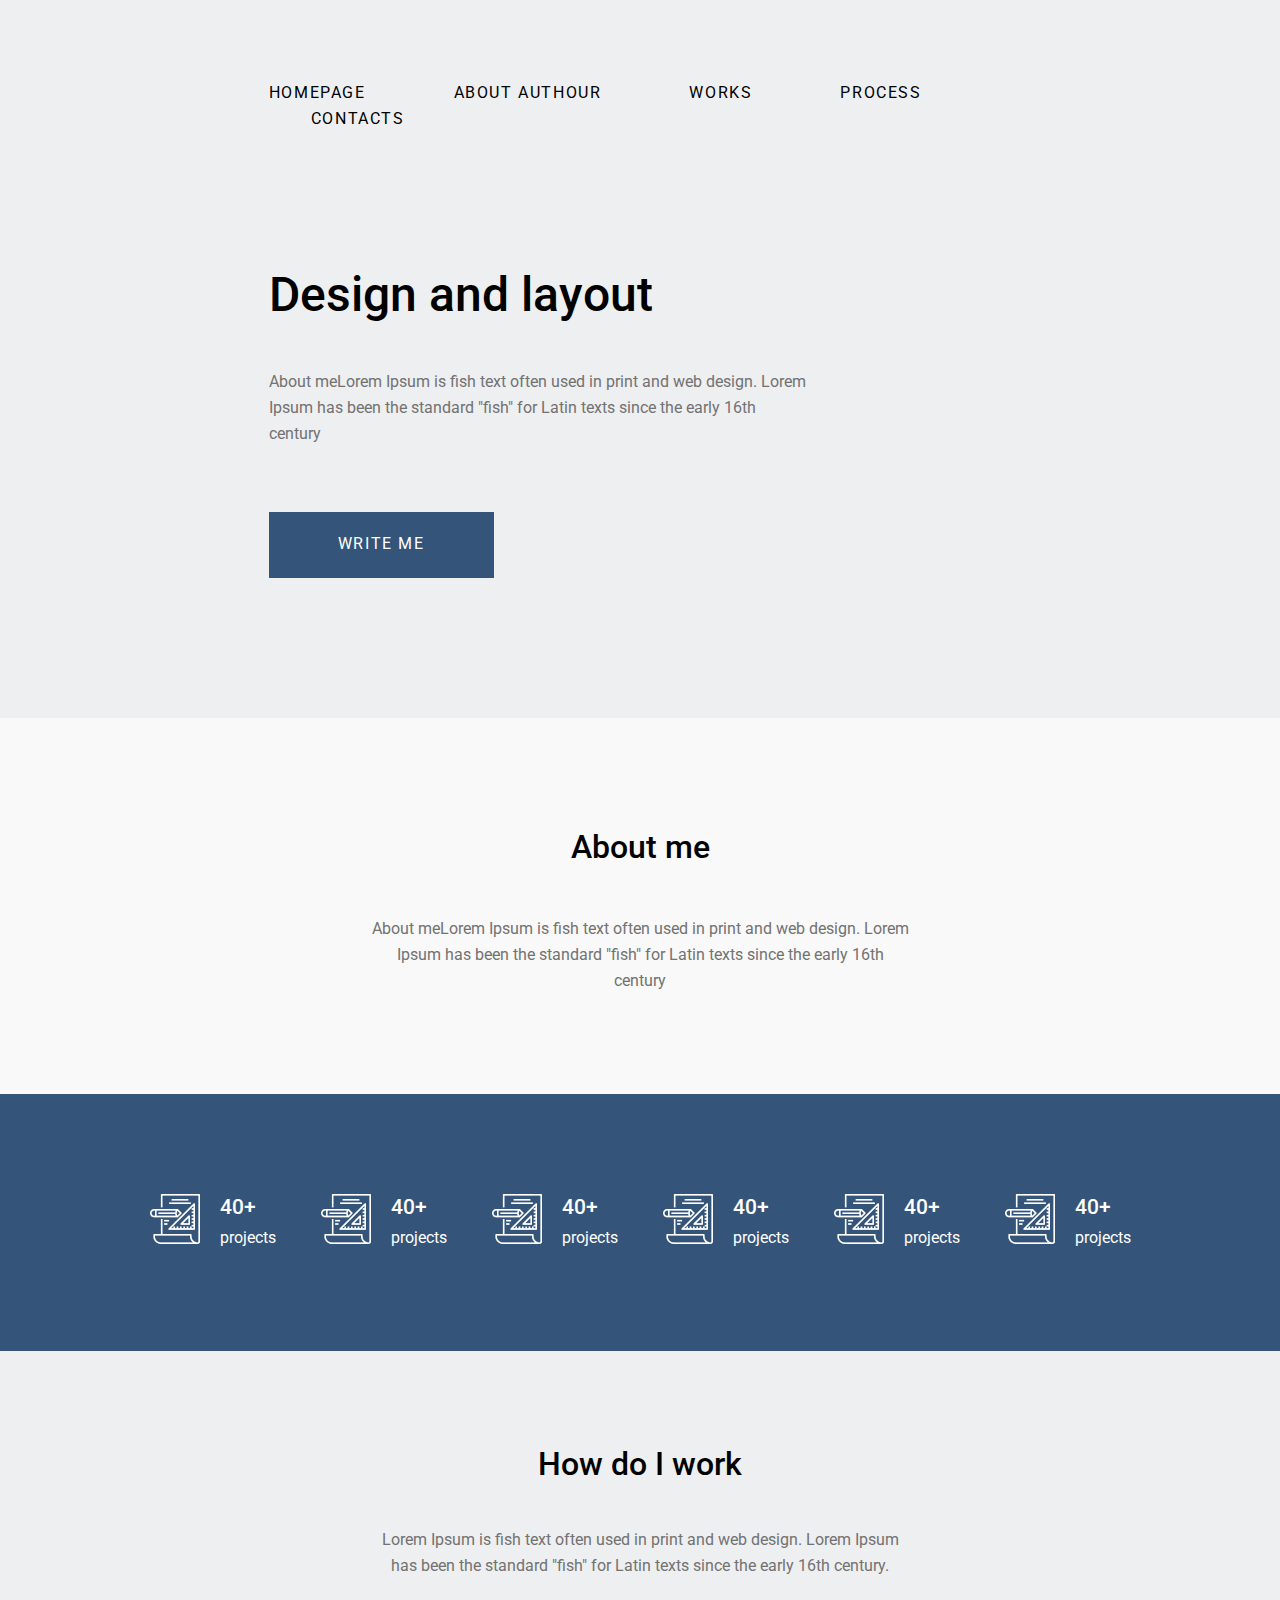
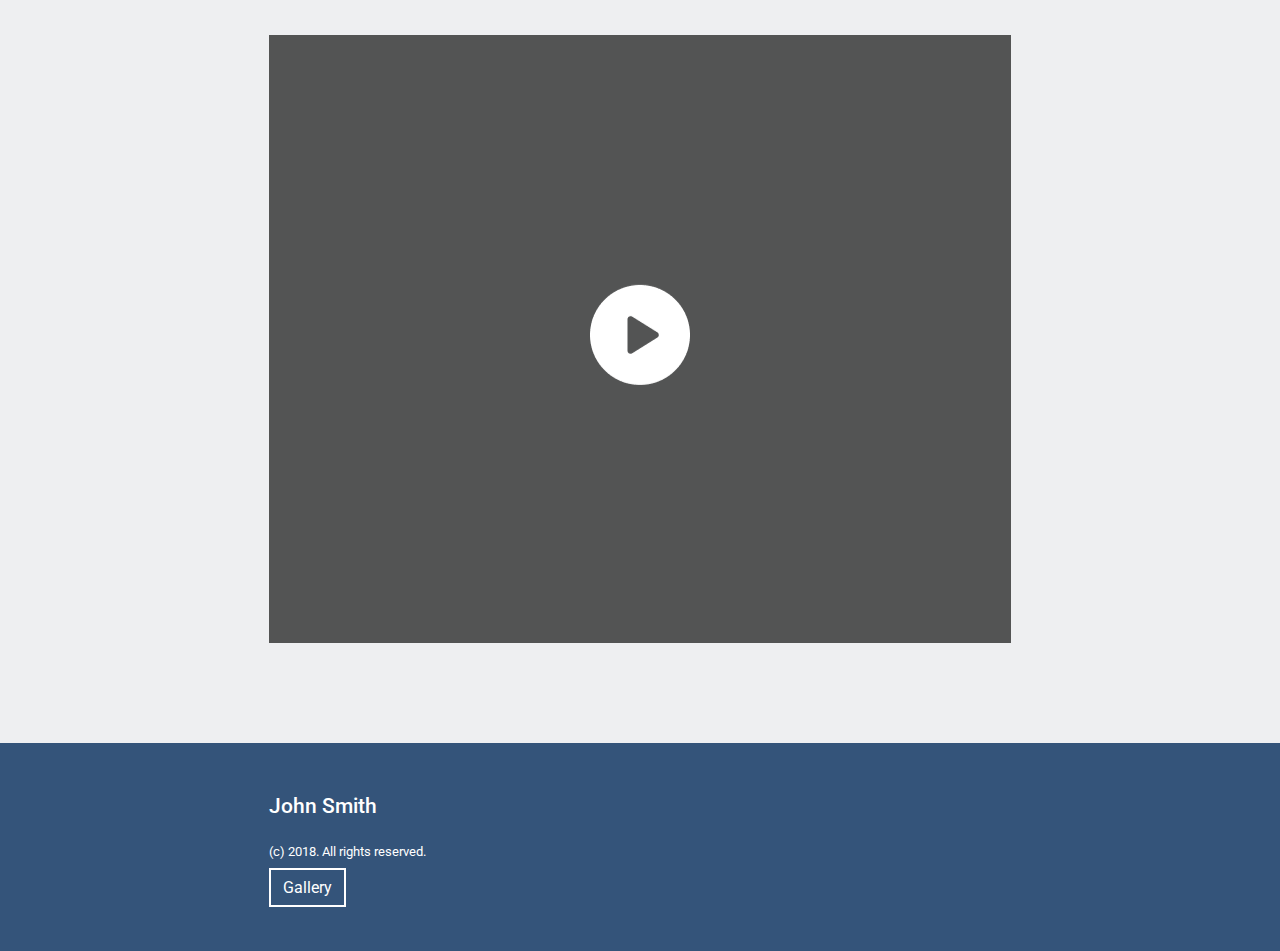
<file: index.html>
<!doctype html>
<html lang="en">
<head>
	<meta charset="UTF-8">
	<meta http-equiv="X-UA-Compatible" content="ie=edge">
	<meta name="viewport" content="width=device-width, initial-scale=1" />
	
	<link rel="preconnect" href="https://fonts.googleapis.com">
	<link rel="preconnect" href="https://fonts.gstatic.com" crossorigin>
	<link href="https://fonts.googleapis.com/css2?family=Roboto:wght@400;500&display=swap" rel="stylesheet">
	
	<link rel="stylesheet" href="./style/main.css">
	<title>Document</title>
	
</head>

<body>

<main>
	
	<section class="sec-1" id="main">
		<header>
			<nav>
				<a href="#main">Homepage</a>
				<a href="#about">About authour</a>
				<a href="#works">Works</a>
				<a href="#process">Process</a>
				<a href="#contacts">Contacts</a>
			</nav>
			
		</header>
		
		<div class="sec-1-content">
			<h1>
				Design and layout
			</h1>
			<p>
				About meLorem Ipsum is fish text often used in print and web design. Lorem Ipsum has been the standard "fish" for Latin texts since the early 16th century
			</p>
			<button>
				WRITE ME
			</button>
		</div>
		
	</section>
	
	<section class="sec-2" id="about">
		<div>
			<h2>About me</h2>
			<p>
				About meLorem Ipsum is fish text often used in print and web design. Lorem Ipsum has been the standard "fish" for Latin texts since the early 16th century
			</p>
		</div>
	</section>
	
	<section class="sec-3" id="works">
		<div class="container">
			<div class="flex jc-center">
				<div class="flex item">
					<img src="./img/project.png" alt="projects" width="50" height="50">
					<div>
						<h3>40+</h3>
						<p>projects</p>
					</div>
				</div>
				<div class="flex item">
					<img src="./img/project.png" alt="projects" width="50" height="50">
					<div>
						<h3>40+</h3>
						<p>projects</p>
					</div>
				</div>
				<div class="flex item">
					<img src="./img/project.png" alt="projects" width="50" height="50">
					<div>
						<h3>40+</h3>
						<p>projects</p>
					</div>
				</div>
				<div class="flex item">
					<img src="./img/project.png" alt="projects" width="50" height="50">
					<div>
						<h3>40+</h3>
						<p>projects</p>
					</div>
				</div>
				<div class="flex item">
					<img src="./img/project.png" alt="projects" width="50" height="50">
					<div>
						<h3>40+</h3>
						<p>projects</p>
					</div>
				</div>
				<div class="flex item">
					<img src="./img/project.png" alt="projects" width="50" height="50">
					<div>
						<h3>40+</h3>
						<p>projects</p>
					</div>
				</div>
			</div>
		</div>
	</section>
	
	<section class="sec-4" id="process">
		
		<div>
			<h2>How do I work</h2>
			<p>Lorem Ipsum is fish text often used in print and web design. Lorem Ipsum has been the standard "fish" for Latin texts since the early 16th century.</p>
		</div>
		<div class="frame">
			<div class="relative">
			<iframe width="100%" height="600" src="https://www.youtube.com/embed/AVu5wl8U_a4?si=LJDdsna1--EabfQS" title="YouTube video player" frameborder="0" allow="accelerometer; autoplay; clipboard-write; encrypted-media; gyroscope; picture-in-picture; web-share" allowfullscreen></iframe>
				<div class="absolute">
					<img src="./img/Vector.png" alt="vector" width="100" height="100">
				</div>
			</div>
			</div>
		
	</section>
	
</main>


<footer id="contacts" class="container-1">
<div>
	<h3>John Smith</h3>
	<p>(c) 2018. All rights reserved.</p>
	<nav>
		<a href="./gallery/gallery.html">Gallery</a>
	</nav>
</div>
</footer>

</body>
</html>
</file>
<file: style/main.css>
*{
    margin: 0;
    padding: 0;
    color: inherit;
    font: inherit;
    border: 0;
    font-size: 100%;
    box-sizing: border-box;
    outline: none;
}

body{
    font-weight: 400;
    font-family: Roboto, sans-serif;
    background: #F9F9F9;
    color: #000;
    font-size: 16px;
    line-height: 164%;
}

h1, h2, h3 {
    font-weight: 500;
}

h1{
  font-size: 48px;
}

h2{
    font-size: 32px;
}

h3{
    font-size: 21px;
}

section, footer{
    padding: 0 21%;
}

.sec-1{
    background: #EEEFF1;
    padding-top: 80px;
    margin-bottom: 110px;
}

.sec-1 a{
    margin-right: 42px;
    text-transform: uppercase;
    letter-spacing: 1.6px;
    text-decoration: none;
}

.sec-1 a:hover{
    color: #34547A;
}

.sec-1 a:not(:first-of-type){
    margin-left: 42px;
}

.sec-1-content{
    max-width: 540px;
}

.sec-1 h1{
    margin-top: 150px;
    margin-bottom: 60px;
}

.sec-1 p{
    color: #727272;
}

.sec-1 button{
    margin-top: 65px;
    margin-bottom: 140px;
    padding: 19px 41px 20px;
    min-width: 225px;
    min-height: 65px;
    background: #34547A;
    color:#FFF;
    letter-spacing: 1.6px;
}

.sec-2{
    background: #F9F9F9;
    text-align: center;
    padding-bottom: 100px;
}

.sec-2 h2{
    padding-bottom: 50px;
    font-style: normal;
    line-height: normal;
    max-width: 400px;
    margin: auto;
}

.sec-2 p{
    color: #727272;
    max-width: 540px;
    margin: auto;
}

.sec-3{
    background: #34547A;
    color: #FFF;
    padding: 100px 0;
}

.container{
    max-width: 1110px;
    margin: 0 auto;
}

.flex{
    display: flex;
}

.jc-center{
    justify-content: center;
}

.sec-3 .jc-center{
    row-gap: 20px;
    column-gap: 45px;
    flex-wrap: wrap;
}

.sec-3 .item{
    gap: 20px;
}

.sec-3 .item h3{
    margin-bottom: 4px;
}


.sec-4{
    background: #EEEFF1;
    padding-top: 100px;
    padding-bottom: 100px;
}

.sec-4 h2{
    margin: auto;
    max-width: 400px;
    padding-bottom: 50px;
    text-align: center;
}

.sec-4 p{
    margin: auto;
    max-width: 540px;
    color: #727272;
    padding-bottom: 55px;
    text-align: center;
}

.frame{
    margin: auto;
    max-width: 1110px;
    background-color: #000000A6;
}

.container-1{
    background: #34547A;
    color: #FFF;
    padding-top: 50px;
    padding-bottom: 50px;
}

.container-1 h3 {
    margin-bottom: 20px;
}

.container-1 p {
    font-size: 13px;
    margin-bottom: 10px;
}

.container-1 a {
    text-decoration: none;
    border: 2px solid;
    padding: 8px 12px ;
}

.relative {
    position: relative;
}

.absolute {
    position: absolute;
    top: 50%;
    left: 50%;
    transform: translate(-50%, -50%);
}

.title {
    color: #FFFFFF;
    background: #34547A;
    text-align: center;
    padding: 50px 0;
}

.footer{
    color: #FFFFFF;
    background: #34547A;
    padding: 20px 0;
    text-align: center;
}

.footer a {
    text-decoration: none;
    border: 2px solid;
    padding: 8px 16px;
}
</file>
